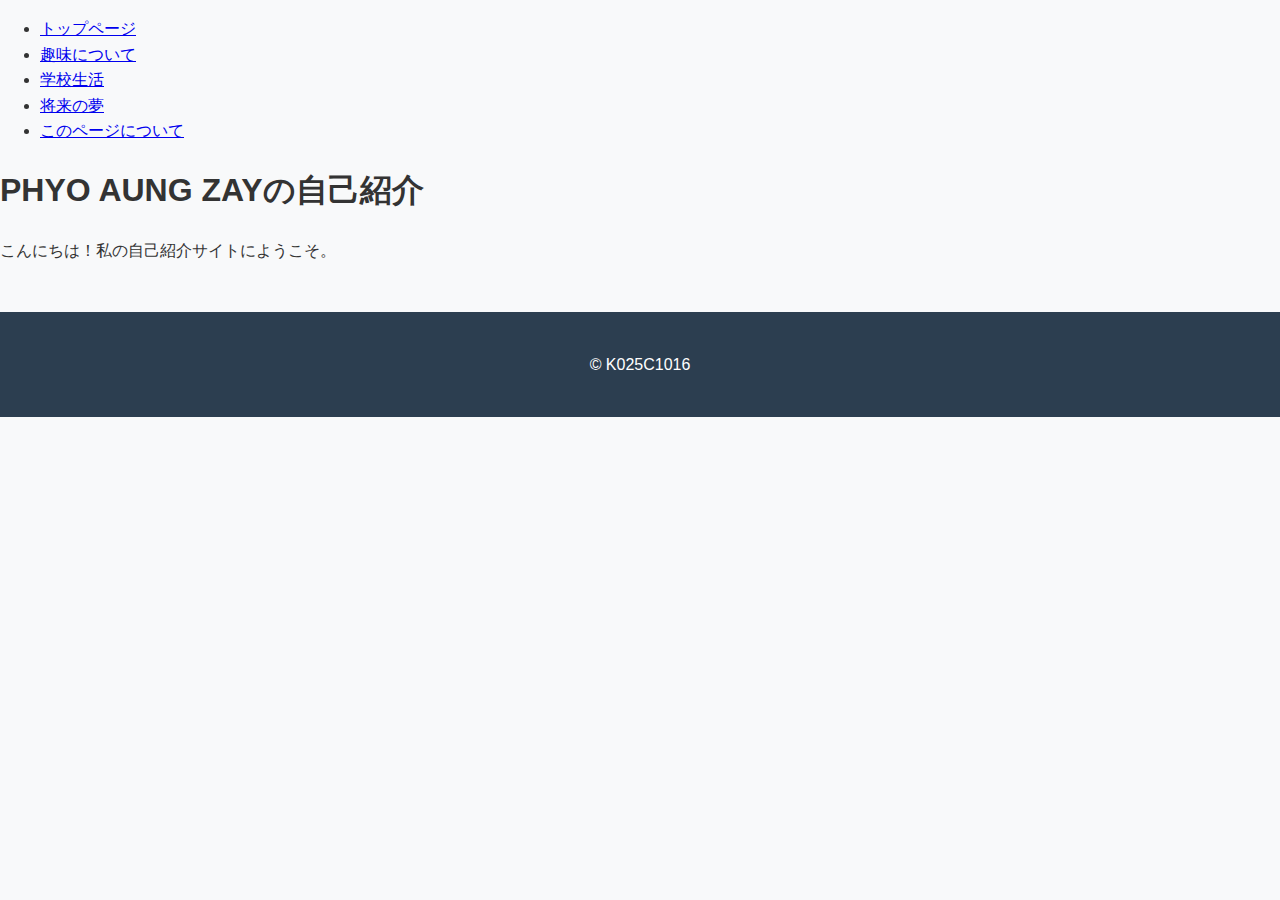
<file: index.html>
<!DOCTYPE html>
<html lang="ja">
<head>
    <meta charset="UTF-8">
    <title>自己紹介</title>
    <link rel="stylesheet" href="style.css">
</head>
<body>
    <body>
    <!-- メニュー -->
    <nav>
        <ul>
            <li><a href="index.html">トップページ</a></li>
            <li><a href="hobby.html">趣味について</a></li>
            <li><a href="school.html">学校生活</a></li>
            <li><a href="dream.html">将来の夢</a></li>
            <li><a href="about.html">このページについて</a></li>
        </ul>
    </nav>

    <h1>PHYO AUNG ZAYの自己紹介</h1>
    <p>こんにちは！私の自己紹介サイトにようこそ。</p>

    <!-- コピーライト -->
    <footer>
        <p>&copy; K025C1016</p>
    </footer>
</body>
</body>
</html>
</file>
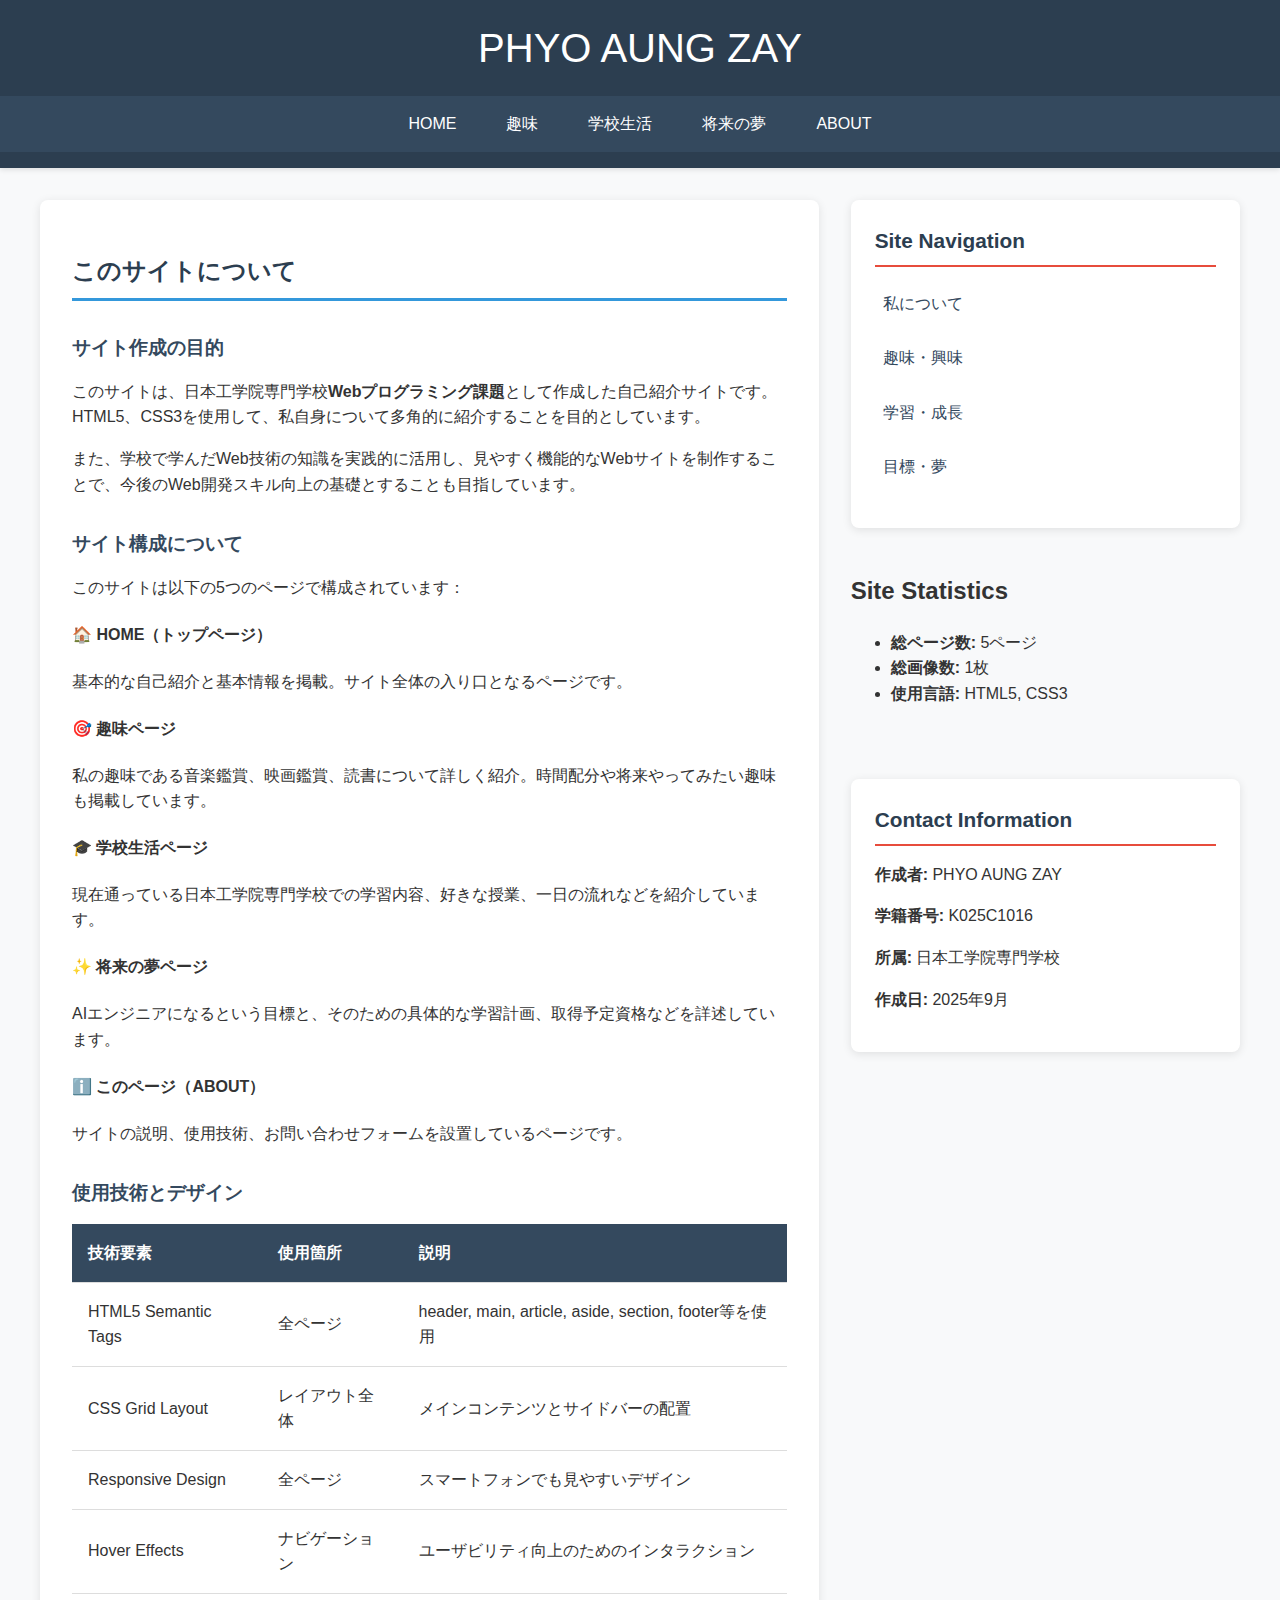
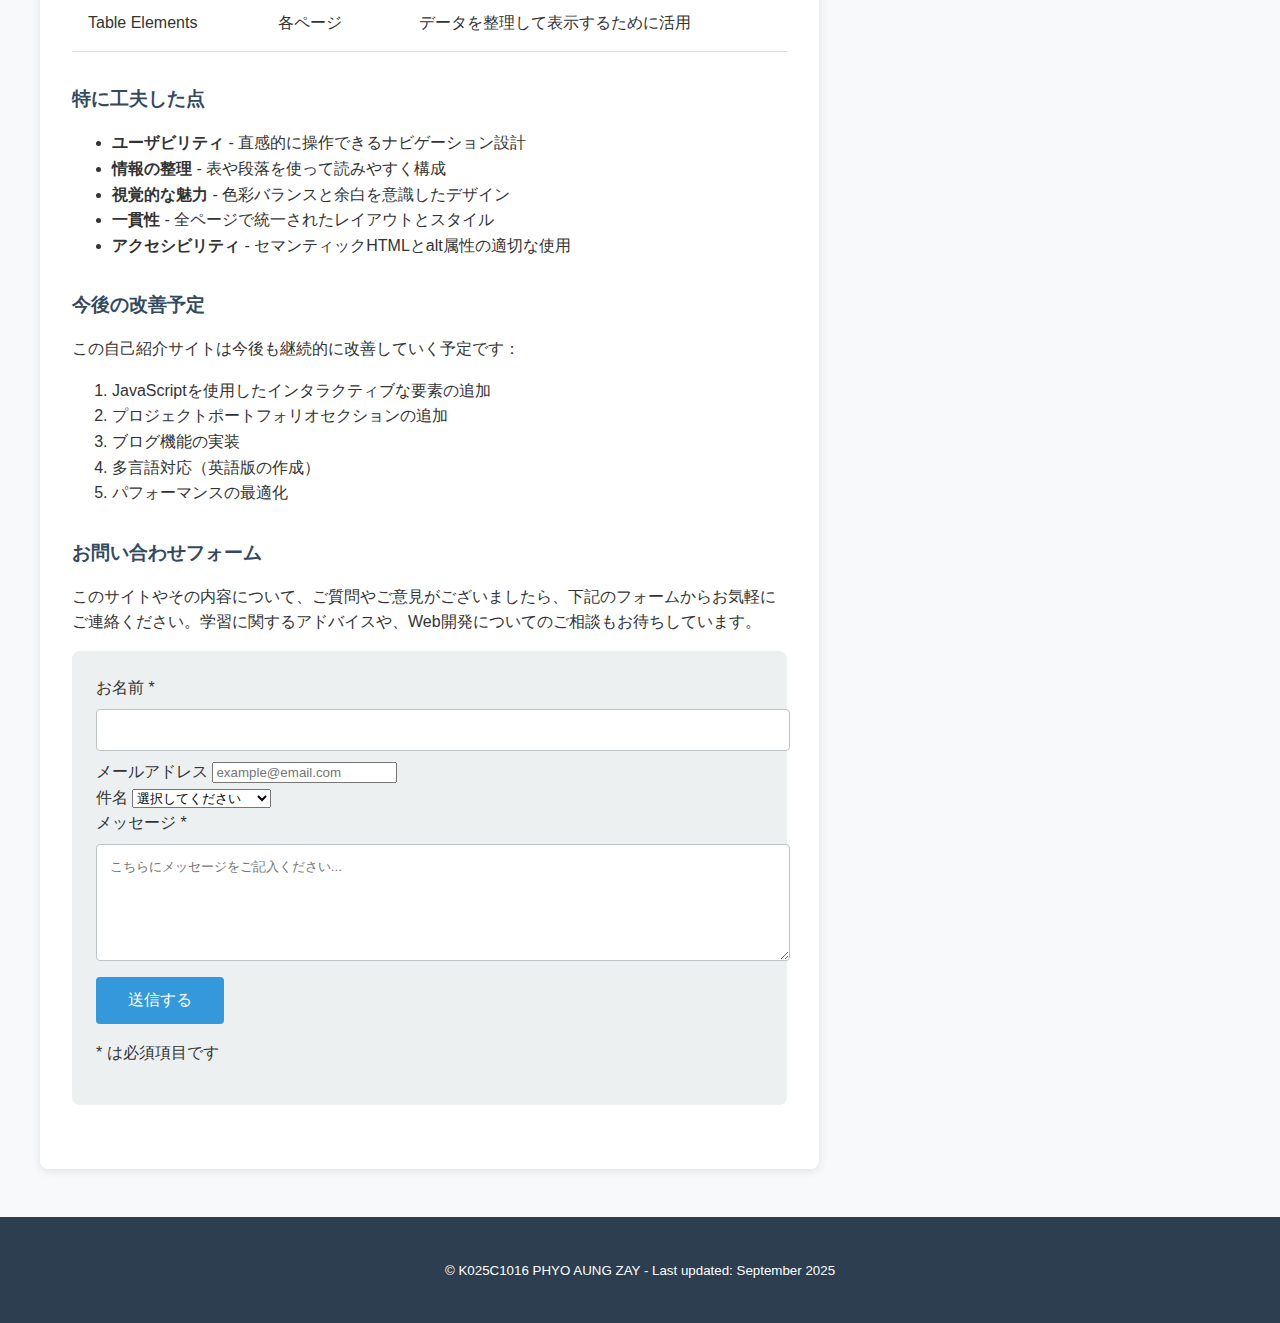
<file: about.html>
<!DOCTYPE html>
<html lang="ja">
<head>
    <meta charset="UTF-8">
    <title>このサイトについて - PHYO AUNG ZAY</title>
    <link rel="stylesheet" href="style.css">
</head>
<body>
    <header>
        <h1>PHYO AUNG ZAY</h1>
        <nav>
            <ul>
                <li><a href="index.html">HOME</a></li>
                <li><a href="hobby.html">趣味</a></li>
                <li><a href="school.html">学校生活</a></li>
                <li><a href="dream.html">将来の夢</a></li>
                <li><a href="about.html">ABOUT</a></li>
            </ul>
        </nav>
    </header>
    
    <main>
        <article>
            <h2>このサイトについて</h2>
            
            <section>
                <h3>サイト作成の目的</h3>
                <p>このサイトは、日本工学院専門学校<strong>Webプログラミング課題</strong>として作成した自己紹介サイトです。HTML5、CSS3を使用して、私自身について多角的に紹介することを目的としています。</p>
                <p>また、学校で学んだWeb技術の知識を実践的に活用し、見やすく機能的なWebサイトを制作することで、今後のWeb開発スキル向上の基礎とすることも目指しています。</p>
            </section>
            
            <section>
                <h3>サイト構成について</h3>
                <p>このサイトは以下の5つのページで構成されています：</p>
                
                <div class="site-structure">
                    <div class="page-info">
                        <h4>🏠 HOME（トップページ）</h4>
                        <p>基本的な自己紹介と基本情報を掲載。サイト全体の入り口となるページです。</p>
                    </div>
                    
                    <div class="page-info">
                        <h4>🎯 趣味ページ</h4>
                        <p>私の趣味である音楽鑑賞、映画鑑賞、読書について詳しく紹介。時間配分や将来やってみたい趣味も掲載しています。</p>
                    </div>
                    
                    <div class="page-info">
                        <h4>🎓 学校生活ページ</h4>
                        <p>現在通っている日本工学院専門学校での学習内容、好きな授業、一日の流れなどを紹介しています。</p>
                    </div>
                    
                    <div class="page-info">
                        <h4>✨ 将来の夢ページ</h4>
                        <p>AIエンジニアになるという目標と、そのための具体的な学習計画、取得予定資格などを詳述しています。</p>
                    </div>
                    
                    <div class="page-info">
                        <h4>ℹ️ このページ（ABOUT）</h4>
                        <p>サイトの説明、使用技術、お問い合わせフォームを設置しているページです。</p>
                    </div>
                </div>
            </section>
            
            <section>
                <h3>使用技術とデザイン</h3>
                <table>
                    <tr>
                        <th>技術要素</th>
                        <th>使用箇所</th>
                        <th>説明</th>
                    </tr>
                    <tr>
                        <td>HTML5 Semantic Tags</td>
                        <td>全ページ</td>
                        <td>header, main, article, aside, section, footer等を使用</td>
                    </tr>
                    <tr>
                        <td>CSS Grid Layout</td>
                        <td>レイアウト全体</td>
                        <td>メインコンテンツとサイドバーの配置</td>
                    </tr>
                    <tr>
                        <td>Responsive Design</td>
                        <td>全ページ</td>
                        <td>スマートフォンでも見やすいデザイン</td>
                    </tr>
                    <tr>
                        <td>Hover Effects</td>
                        <td>ナビゲーション</td>
                        <td>ユーザビリティ向上のためのインタラクション</td>
                    </tr>
                    <tr>
                        <td>Table Elements</td>
                        <td>各ページ</td>
                        <td>データを整理して表示するために活用</td>
                    </tr>
                </table>
            </section>
            
            <section>
                <h3>特に工夫した点</h3>
                <ul class="design-points">
                    <li><strong>ユーザビリティ</strong> - 直感的に操作できるナビゲーション設計</li>
                    <li><strong>情報の整理</strong> - 表や段落を使って読みやすく構成</li>
                    <li><strong>視覚的な魅力</strong> - 色彩バランスと余白を意識したデザイン</li>
                    <li><strong>一貫性</strong> - 全ページで統一されたレイアウトとスタイル</li>
                    <li><strong>アクセシビリティ</strong> - セマンティックHTMLとalt属性の適切な使用</li>
                </ul>
            </section>
            
            <section>
                <h3>今後の改善予定</h3>
                <p>この自己紹介サイトは今後も継続的に改善していく予定です：</p>
                <ol class="improvement-list">
                    <li>JavaScriptを使用したインタラクティブな要素の追加</li>
                    <li>プロジェクトポートフォリオセクションの追加</li>
                    <li>ブログ機能の実装</li>
                    <li>多言語対応（英語版の作成）</li>
                    <li>パフォーマンスの最適化</li>
                </ol>
            </section>
            
            <section>
                <h3>お問い合わせフォーム</h3>
                <p>このサイトやその内容について、ご質問やご意見がございましたら、下記のフォームからお気軽にご連絡ください。学習に関するアドバイスや、Web開発についてのご相談もお待ちしています。</p>
                
                <form method="post" action="https://ss655762.stars.ne.jp/php/result.php">
                    <div class="form-group">
                        <label for="name">お名前 <span class="required">*</span></label>
                        <input type="text" name="name" id="name" required>
                    </div>
                    
                    <div class="form-group">
                        <label for="email">メールアドレス</label>
                        <input type="email" name="email" id="email" placeholder="example@email.com">
                    </div>
                    
                    <div class="form-group">
                        <label for="subject">件名</label>
                        <select name="subject" id="subject">
                            <option value="">選択してください</option>
                            <option value="質問">サイトに関する質問</option>
                            <option value="感想">感想・コメント</option>
                            <option value="技術">技術的な相談</option>
                            <option value="その他">その他</option>
                        </select>
                    </div>
                    
                    <div class="form-group">
                        <label for="message">メッセージ <span class="required">*</span></label>
                        <textarea name="message" id="message" rows="6" placeholder="こちらにメッセージをご記入ください..." required></textarea>
                    </div>
                    
                    <div class="form-group">
                        <input type="submit" value="送信する" class="submit-button">
                    </div>
                    
                    <p class="form-note"><span class="required">*</span> は必須項目です</p>
                </form>
            </section>
        </article>
        
        <aside>
            <nav class="sideNav">
                <h2>Site Navigation</h2>
                <ul>
                    <li><a href="index.html">私について</a></li>
                    <li><a href="hobby.html">趣味・興味</a></li>
                    <li><a href="school.html">学習・成長</a></li>
                    <li><a href="dream.html">目標・夢</a></li>
                </ul>
            </nav>
            
            <section class="site-stats">
                <h2>Site Statistics</h2>
                <ul>
                    <li><strong>総ページ数:</strong> 5ページ</li>
                    <li><strong>総画像数:</strong> 1枚</li>
                    <li><strong>使用言語:</strong> HTML5, CSS3</li>
                </ul>
            </section>
            
            <section class="contact-info">
                <h2>Contact Information</h2>
                <p><strong>作成者:</strong> PHYO AUNG ZAY</p>
                <p><strong>学籍番号:</strong> K025C1016</p>
                <p><strong>所属:</strong> 日本工学院専門学校</p>
                <p><strong>作成日:</strong> 2025年9月</p>
            </section>
        </aside>
    </main>
    
    <footer>
        <p><small>&copy; K025C1016 PHYO AUNG ZAY - Last updated: September 2025</small></p>
    </footer>
</body>
</html>
</file>
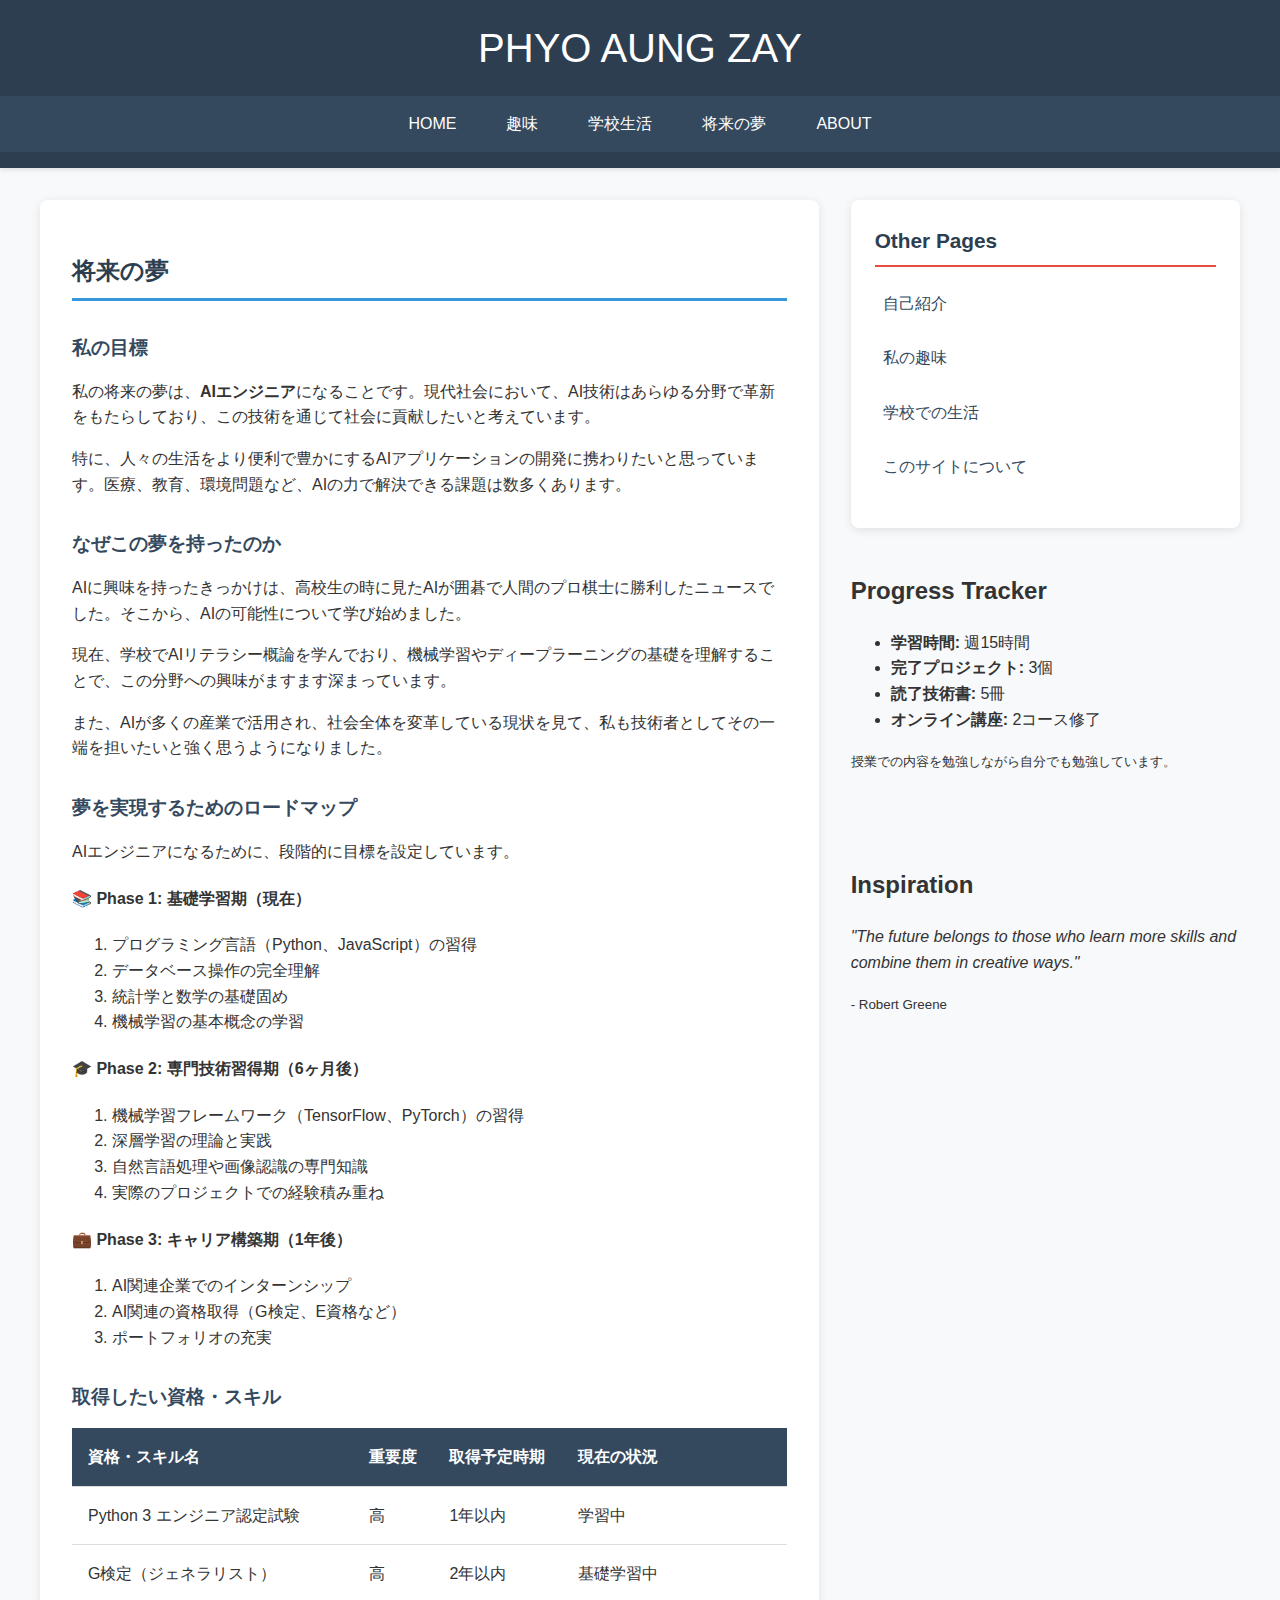
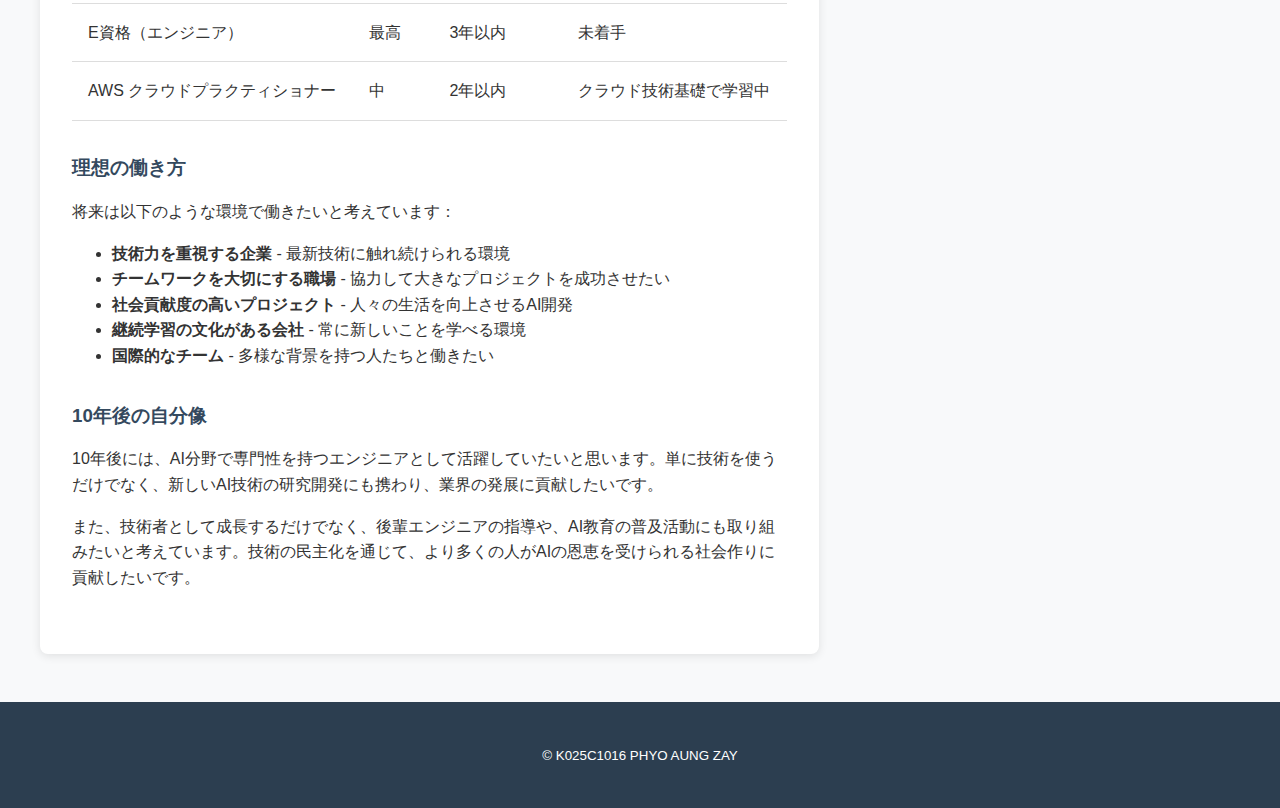
<file: dream.html>
<!DOCTYPE html>
<html lang="ja">
<head>
    <meta charset="UTF-8">
    <title>将来の夢 - PHYO AUNG ZAY</title>
    <link rel="stylesheet" href="style.css">
</head>
<body>
    <header>
        <h1>PHYO AUNG ZAY</h1>
        <nav>
            <ul>
                <li><a href="index.html">HOME</a></li>
                <li><a href="hobby.html">趣味</a></li>
                <li><a href="school.html">学校生活</a></li>
                <li><a href="dream.html">将来の夢</a></li>
                <li><a href="about.html">ABOUT</a></li>
            </ul>
        </nav>
    </header>
    
    <main>
        <article>
            <h2>将来の夢</h2>
            
            <section>
                <h3>私の目標</h3>
                <p>私の将来の夢は、<strong>AIエンジニア</strong>になることです。現代社会において、AI技術はあらゆる分野で革新をもたらしており、この技術を通じて社会に貢献したいと考えています。</p>
                <p>特に、人々の生活をより便利で豊かにするAIアプリケーションの開発に携わりたいと思っています。医療、教育、環境問題など、AIの力で解決できる課題は数多くあります。</p>
            </section>
            
            <section>
                <h3>なぜこの夢を持ったのか</h3>
                <p>AIに興味を持ったきっかけは、高校生の時に見たAIが囲碁で人間のプロ棋士に勝利したニュースでした。そこから、AIの可能性について学び始めました。</p>
                <p>現在、学校でAIリテラシー概論を学んでおり、機械学習やディープラーニングの基礎を理解することで、この分野への興味がますます深まっています。</p>
                <p>また、AIが多くの産業で活用され、社会全体を変革している現状を見て、私も技術者としてその一端を担いたいと強く思うようになりました。</p>
            </section>
            
            <section>
                <h3>夢を実現するためのロードマップ</h3>
                <p>AIエンジニアになるために、段階的に目標を設定しています。</p>
                
                <div class="roadmap">
                    <div class="roadmap-phase">
                        <h4>📚 Phase 1: 基礎学習期（現在）</h4>
                        <ol>
                            <li>プログラミング言語（Python、JavaScript）の習得</li>
                            <li>データベース操作の完全理解</li>
                            <li>統計学と数学の基礎固め</li>
                            <li>機械学習の基本概念の学習</li>
                        </ol>
                    </div>
                    
                    <div class="roadmap-phase">
                        <h4>🎓 Phase 2: 専門技術習得期（6ヶ月後）</h4>
                        <ol>
                            <li>機械学習フレームワーク（TensorFlow、PyTorch）の習得</li>
                            <li>深層学習の理論と実践</li>
                            <li>自然言語処理や画像認識の専門知識</li>
                            <li>実際のプロジェクトでの経験積み重ね</li>
                        </ol>
                    </div>
                    
                    <div class="roadmap-phase">
                        <h4>💼 Phase 3: キャリア構築期（1年後）</h4>
                        <ol>
                            <li>AI関連企業でのインターンシップ</li>
                            <li>AI関連の資格取得（G検定、E資格など）</li>
                            <li>ポートフォリオの充実</li>
                        </ol>
                    </div>
                </div>
            </section>
            
            <section>
                <h3>取得したい資格・スキル</h3>
                <table>
                    <tr>
                        <th>資格・スキル名</th>
                        <th>重要度</th>
                        <th>取得予定時期</th>
                        <th>現在の状況</th>
                    </tr>
                    <tr>
                        <td>Python 3 エンジニア認定試験</td>
                        <td>高</td>
                        <td>1年以内</td>
                        <td>学習中</td>
                    </tr>
                    <tr>
                        <td>G検定（ジェネラリスト）</td>
                        <td>高</td>
                        <td>2年以内</td>
                        <td>基礎学習中</td>
                    </tr>
                    <tr>
                        <td>E資格（エンジニア）</td>
                        <td>最高</td>
                        <td>3年以内</td>
                        <td>未着手</td>
                    </tr>
                    <tr>
                        <td>AWS クラウドプラクティショナー</td>
                        <td>中</td>
                        <td>2年以内</td>
                        <td>クラウド技術基礎で学習中</td>
                    </tr>
                </table>
            </section>
            
            <section>
                <h3>理想の働き方</h3>
                <p>将来は以下のような環境で働きたいと考えています：</p>
                
                <ul class="work-style">
                    <li><strong>技術力を重視する企業</strong> - 最新技術に触れ続けられる環境</li>
                    <li><strong>チームワークを大切にする職場</strong> - 協力して大きなプロジェクトを成功させたい</li>
                    <li><strong>社会貢献度の高いプロジェクト</strong> - 人々の生活を向上させるAI開発</li>
                    <li><strong>継続学習の文化がある会社</strong> - 常に新しいことを学べる環境</li>
                    <li><strong>国際的なチーム</strong> - 多様な背景を持つ人たちと働きたい</li>
                </ul>
            </section>
            
            <section>
                <h3>10年後の自分像</h3>
                <p>10年後には、AI分野で専門性を持つエンジニアとして活躍していたいと思います。単に技術を使うだけでなく、新しいAI技術の研究開発にも携わり、業界の発展に貢献したいです。</p>
                <p>また、技術者として成長するだけでなく、後輩エンジニアの指導や、AI教育の普及活動にも取り組みたいと考えています。技術の民主化を通じて、より多くの人がAIの恩恵を受けられる社会作りに貢献したいです。</p>
            </section>
        </article>
        
        <aside>
            <nav class="sideNav">
                <h2>Other Pages</h2>
                <ul>
                    <li><a href="index.html">自己紹介</a></li>
                    <li><a href="hobby.html">私の趣味</a></li>
                    <li><a href="school.html">学校での生活</a></li>
                    <li><a href="about.html">このサイトについて</a></li>
                </ul>
            </nav>
            
            <section class="dream-stats">
                <h2>Progress Tracker</h2>
                <ul>
                    <li><strong>学習時間:</strong> 週15時間</li>
                    <li><strong>完了プロジェクト:</strong> 3個</li>
                    <li><strong>読了技術書:</strong> 5冊</li>
                    <li><strong>オンライン講座:</strong> 2コース修了</li>
                </ul>
                <p><small>授業での内容を勉強しながら自分でも勉強しています。</small></p>
            </section>
            
            <section class="inspiration">
                <h2>Inspiration</h2>
                <p><em>"The future belongs to those who learn more skills and combine them in creative ways."</em></p>
                <p><small>- Robert Greene</small></p>
            </section>
        </aside>
    </main>
    
    <footer>
        <p><small>&copy; K025C1016 PHYO AUNG ZAY</small></p>
    </footer>
</body>
</html>
</file>
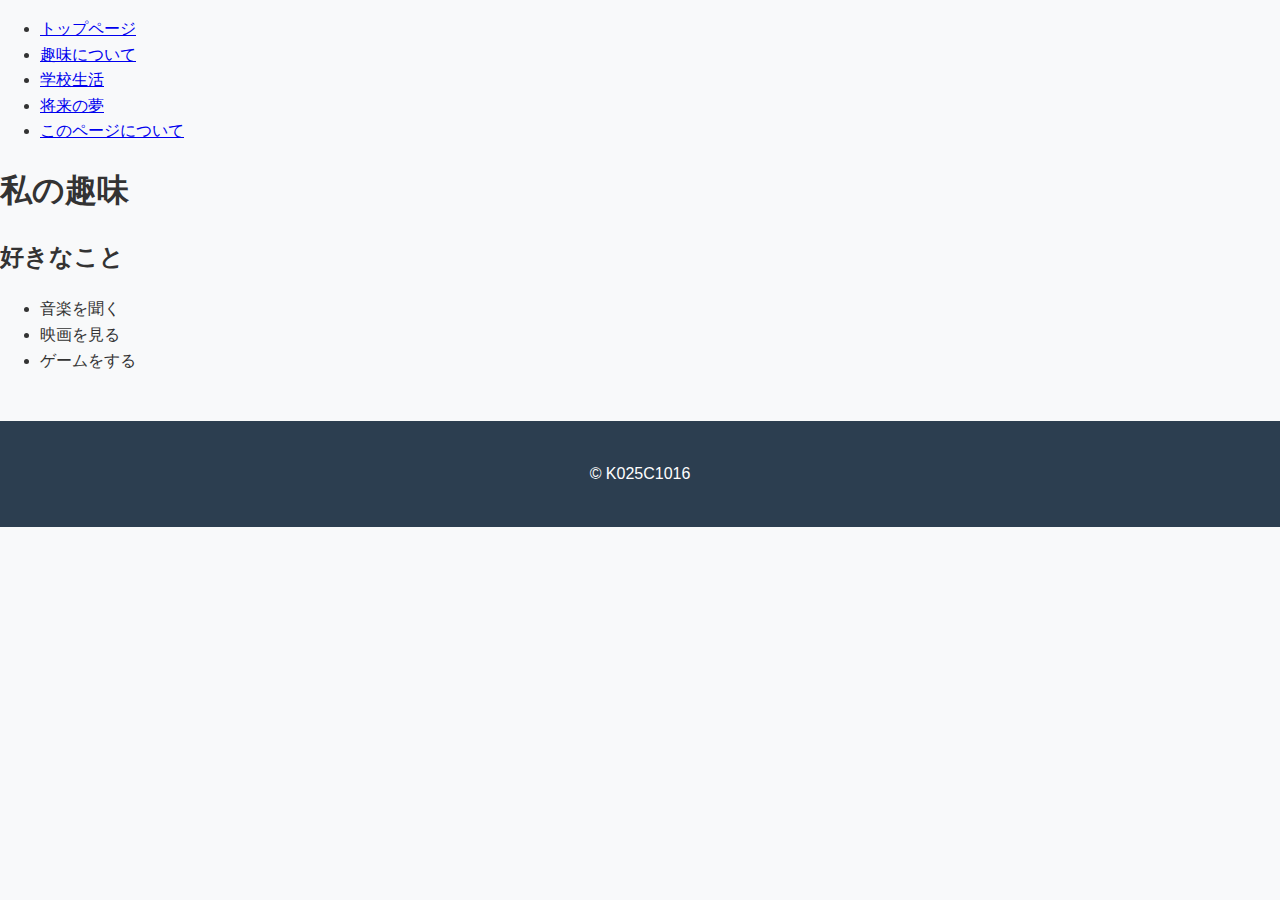
<file: hobby.html>
<!DOCTYPE html>
<html lang="ja">
<head>
    <meta charset="UTF-8">
    <title>趣味について - 自己紹介</title>
    <link rel="stylesheet" href="style.css">
</head>
<body>
    <!-- メニュー -->
    <nav>
        <ul>
            <li><a href="index.html">トップページ</a></li>
            <li><a href="hobby.html">趣味について</a></li>
            <li><a href="school.html">学校生活</a></li>
            <li><a href="dream.html">将来の夢</a></li>
            <li><a href="about.html">このページについて</a></li>
        </ul>
    </nav>

    <h1>私の趣味</h1>
    
    <h2>好きなこと</h2>
    <ul>
        <li>音楽を聞く</li>
        <li>映画を見る</li>
        <li>ゲームをする</li>
    </ul>

    <!-- コピーライト -->
    <footer>
        <p>&copy; K025C1016</p>
    </footer>
</body>
</html>
</file>
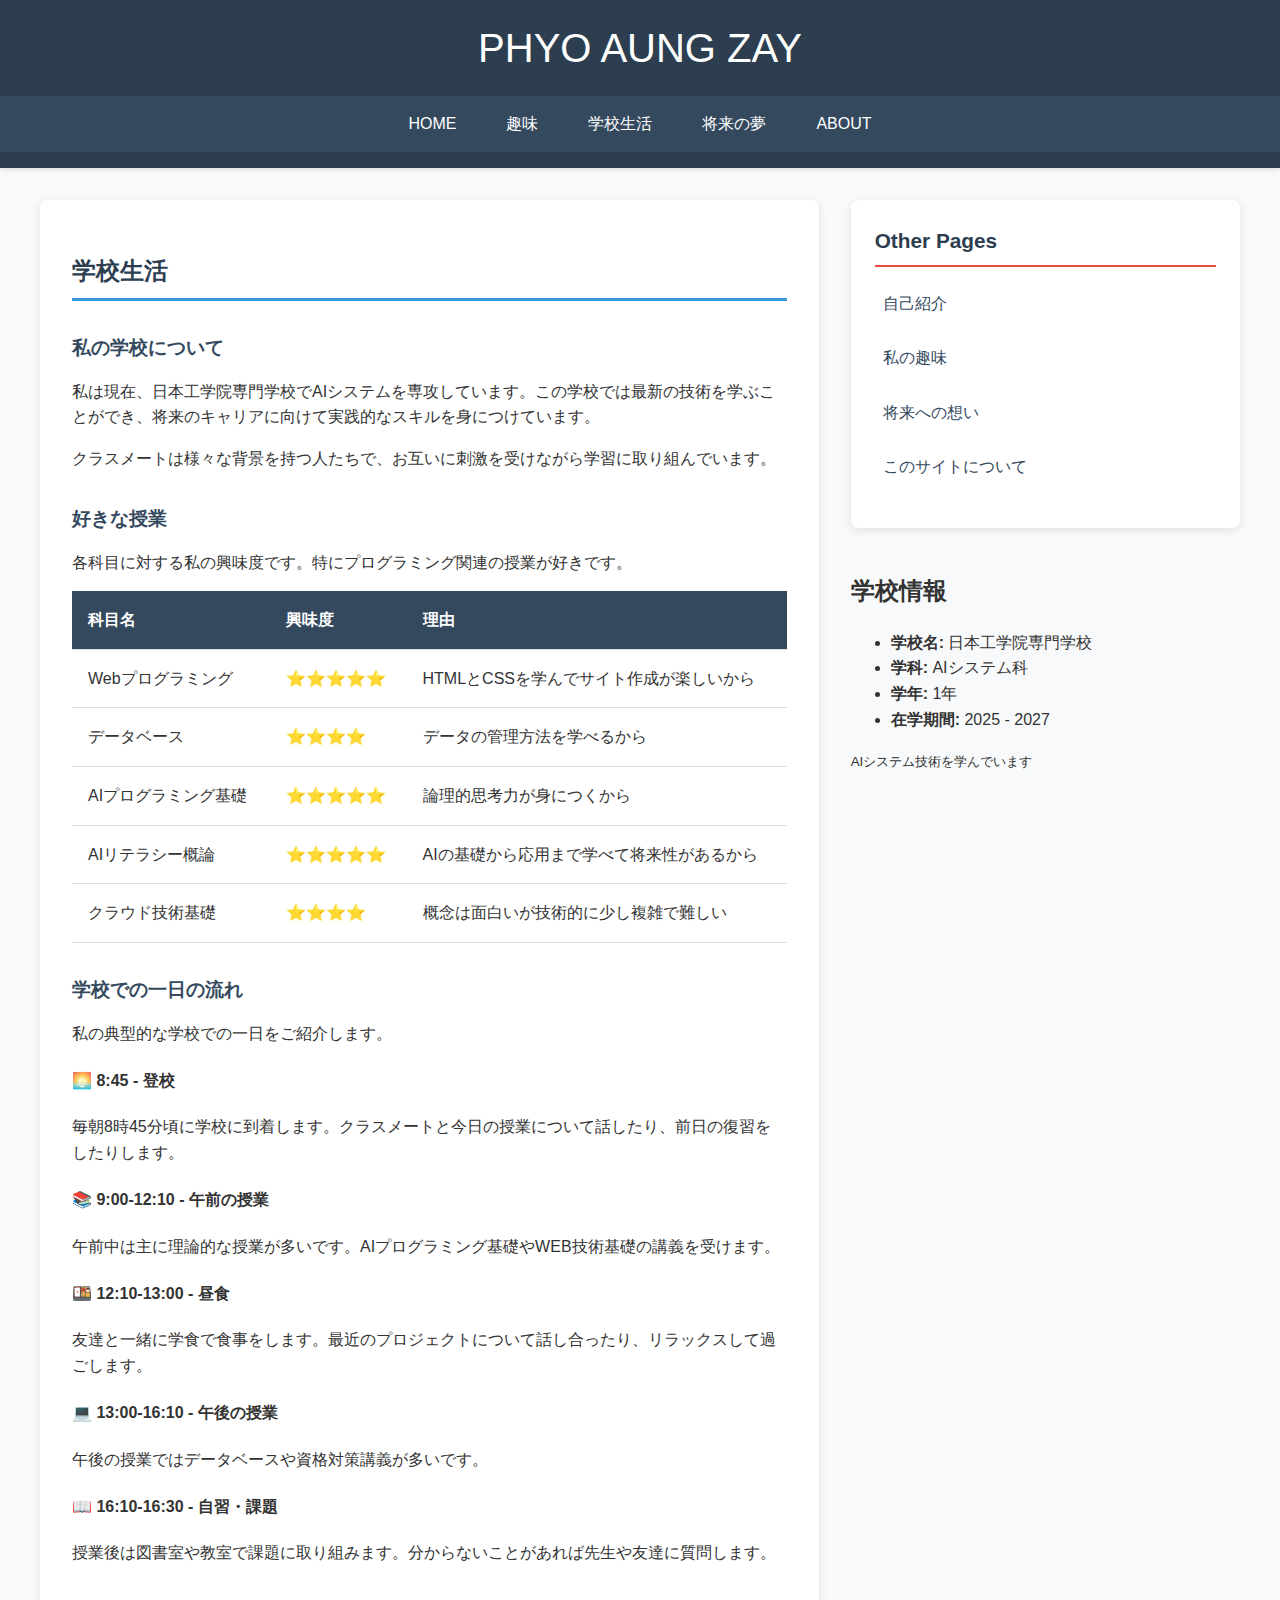
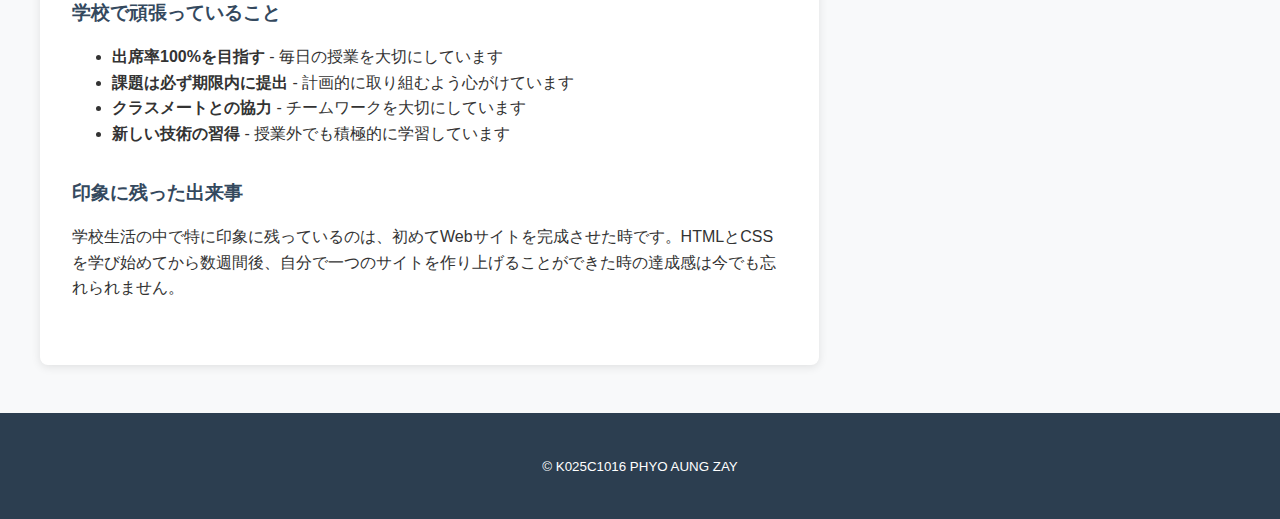
<file: school.html>
<!DOCTYPE html>
<html lang="ja">
<head>
    <meta charset="UTF-8">
    <title>学校生活 - PHYO AUNG ZAY</title>
    <link rel="stylesheet" href="style.css">
</head>
<body>
    <header>
        <h1>PHYO AUNG ZAY</h1>
        <nav>
            <ul>
                <li><a href="index.html">HOME</a></li>
                <li><a href="hobby.html">趣味</a></li>
                <li><a href="school.html">学校生活</a></li>
                <li><a href="dream.html">将来の夢</a></li>
                <li><a href="about.html">ABOUT</a></li>
            </ul>
        </nav>
    </header>
    
    <main>
        <article>
            <h2>学校生活</h2>
            
            <section>
                <h3>私の学校について</h3>
                <p>私は現在、日本工学院専門学校でAIシステムを専攻しています。この学校では最新の技術を学ぶことができ、将来のキャリアに向けて実践的なスキルを身につけています。</p>
                <p>クラスメートは様々な背景を持つ人たちで、お互いに刺激を受けながら学習に取り組んでいます。</p>
            </section>
            
            <section>
                <h3>好きな授業</h3>
                <p>各科目に対する私の興味度です。特にプログラミング関連の授業が好きです。</p>
                
                <table>
                    <tr>
                        <th>科目名</th>
                        <th>興味度</th>
                        <th>理由</th>
                    </tr>
                    <tr>
                        <td>Webプログラミング</td>
                        <td>⭐⭐⭐⭐⭐</td>
                        <td>HTMLとCSSを学んでサイト作成が楽しいから</td>
                    </tr>
                    <tr>
                        <td>データベース</td>
                        <td>⭐⭐⭐⭐</td>
                        <td>データの管理方法を学べるから</td>
                    </tr>
                    <tr>
                        <td>AIプログラミング基礎</td>
                        <td>⭐⭐⭐⭐⭐</td>
                        <td>論理的思考力が身につくから</td>
                    </tr>
                    <tr>
                        <td>AIリテラシー概論</td>
                        <td>⭐⭐⭐⭐⭐</td>
                        <td>AIの基礎から応用まで学べて将来性があるから</td>  
                    </tr>
                    <tr>
                        <td>クラウド技術基礎</td>
                        <td>⭐⭐⭐⭐</td>
                        <td>概念は面白いが技術的に少し複雑で難しい</td>
                    </tr>
                </table>
            </section>
            
            <section>
                <h3>学校での一日の流れ</h3>
                <p>私の典型的な学校での一日をご紹介します。</p>
                
                <div class="daily-schedule">
                    <div class="schedule-item">
                        <h4>🌅 8:45 - 登校</h4>
                        <p>毎朝8時45分頃に学校に到着します。クラスメートと今日の授業について話したり、前日の復習をしたりします。</p>
                    </div>
                    
                    <div class="schedule-item">
                        <h4>📚 9:00-12:10 - 午前の授業</h4>
                        <p>午前中は主に理論的な授業が多いです。AIプログラミング基礎やWEB技術基礎の講義を受けます。</p>
                    </div>
                    
                    <div class="schedule-item">
                        <h4>🍱 12:10-13:00 - 昼食</h4>
                        <p>友達と一緒に学食で食事をします。最近のプロジェクトについて話し合ったり、リラックスして過ごします。</p>
                    </div>
                    
                    <div class="schedule-item">
                        <h4>💻 13:00-16:10 - 午後の授業</h4>
                        <p>午後の授業ではデータベースや資格対策講義が多いです。</p>
                    </div>
                    
                    <div class="schedule-item">
                        <h4>📖 16:10-16:30 - 自習・課題</h4>
                        <p>授業後は図書室や教室で課題に取り組みます。分からないことがあれば先生や友達に質問します。</p>
                    </div>
                </div>
            </section>
            
            <section>
                <h3>学校で頑張っていること</h3>
                <ul class="school-goals">
                    <li><strong>出席率100%を目指す</strong> - 毎日の授業を大切にしています</li>
                    <li><strong>課題は必ず期限内に提出</strong> - 計画的に取り組むよう心がけています</li>
                    <li><strong>クラスメートとの協力</strong> - チームワークを大切にしています</li>
                    <li><strong>新しい技術の習得</strong> - 授業外でも積極的に学習しています</li>
                </ul>
            </section>
            
            <section>
                <h3>印象に残った出来事</h3>
                <p>学校生活の中で特に印象に残っているのは、初めてWebサイトを完成させた時です。HTMLとCSSを学び始めてから数週間後、自分で一つのサイトを作り上げることができた時の達成感は今でも忘れられません。</p>
            </section>
        </article>
        
        <aside>
            <nav class="sideNav">
                <h2>Other Pages</h2>
                <ul>
                    <li><a href="index.html">自己紹介</a></li>
                    <li><a href="hobby.html">私の趣味</a></li>
                    <li><a href="dream.html">将来への想い</a></li>
                    <li><a href="about.html">このサイトについて</a></li>
                </ul>
            </nav>
            
            <section class="school-info">
                <h2>学校情報</h2>
                <ul>
                    <li><strong>学校名:</strong> 日本工学院専門学校</li>
                    <li><strong>学科:</strong> AIシステム科</li>
                    <li><strong>学年:</strong> 1年</li>
                    <li><strong>在学期間:</strong> 2025 - 2027</li>
                </ul>
                <p><small>AIシステム技術を学んでいます</small></p>
            </section>
        </aside>
    </main>
    
    <footer>
        <p><small>&copy; K025C1016 PHYO AUNG ZAY</small></p>
    </footer>
</body>
</html>
</file>
<file: style.css>
/* style.css */
body {
    font-family: 'Segoe UI', Tahoma, Geneva, Verdana, sans-serif;
    margin: 0;
    padding: 0;
    background-color: #f8f9fa;
    line-height: 1.6;
    color: #333;
}

/* Header Styles */
header {
    background-color: #2c3e50;
    color: white;
    padding: 1rem 0;
    box-shadow: 0 2px 5px rgba(0,0,0,0.1);
}

header h1 {
    text-align: center;
    margin: 0 0 1rem 0;
    font-size: 2.5rem;
    font-weight: 300;
}

header nav ul {
    list-style: none;
    padding: 0;
    margin: 0;
    display: flex;
    justify-content: center;
    background-color: #34495e;
}

header nav li {
    margin: 0;
}

header nav a {
    display: block;
    color: white;
    text-decoration: none;
    padding: 15px 25px;
    transition: background-color 0.3s ease;
    font-weight: 500;
}

header nav a:hover {
    background-color: #4a6741;
}

/* Main Content Layout */
main {
    max-width: 1200px;
    margin: 2rem auto;
    padding: 0 1rem;
    display: grid;
    grid-template-columns: 2fr 1fr;
    gap: 2rem;
}

/* Article Styles */
article {
    background-color: white;
    padding: 2rem;
    border-radius: 8px;
    box-shadow: 0 2px 10px rgba(0,0,0,0.1);
}

article h2 {
    color: #2c3e50;
    border-bottom: 3px solid #3498db;
    padding-bottom: 0.5rem;
    margin-bottom: 1.5rem;
}

article h3 {
    color: #34495e;
    margin-top: 2rem;
    margin-bottom: 1rem;
}

section {
    margin-bottom: 2rem;
}

/* Profile Info List */
.profile-info {
    background-color: #ecf0f1;
    padding: 1.5rem;
    border-radius: 5px;
    border-left: 4px solid #3498db;
}

.profile-info li {
    margin-bottom: 0.8rem;
    font-size: 1.1rem;
}

/* Center alignment */
.center {
    text-align: center;
}

/* Image styles */
img {
    max-width: 100%;
    height: auto;
    border-radius: 8px;
}

/* Aside/Sidebar Styles */
aside {
    display: flex;
    flex-direction: column;
    gap: 1.5rem;
}

.sideNav, .contact-info {
    background-color: white;
    padding: 1.5rem;
    border-radius: 8px;
    box-shadow: 0 2px 10px rgba(0,0,0,0.1);
}

.sideNav h2, .contact-info h2 {
    color: #2c3e50;
    margin-top: 0;
    margin-bottom: 1rem;
    font-size: 1.3rem;
    border-bottom: 2px solid #e74c3c;
    padding-bottom: 0.5rem;
}

.sideNav ul {
    list-style: none;
    padding: 0;
}

.sideNav li {
    margin-bottom: 0.8rem;
}

.sideNav a {
    color: #34495e;
    text-decoration: none;
    padding: 0.5rem;
    display: block;
    border-radius: 4px;
    transition: background-color 0.3s ease;
}

.sideNav a:hover {
    background-color: #ecf0f1;
    color: #2c3e50;
}

/* Footer */
footer {
    background-color: #2c3e50;
    color: white;
    text-align: center;
    padding: 1.5rem;
    margin-top: 3rem;
}

/* Table styles (for other pages) */
table {
    width: 100%;
    border-collapse: collapse;
    margin: 1rem 0;
    background-color: white;
}

table th, table td {
    padding: 1rem;
    text-align: left;
    border-bottom: 1px solid #ddd;
}

table th {
    background-color: #34495e;
    color: white;
}

table tr:hover {
    background-color: #f5f5f5;
}

/* Form styles */
form {
    background-color: #ecf0f1;
    padding: 1.5rem;
    border-radius: 8px;
    margin: 1rem 0;
}

input[type="text"], textarea {
    width: 100%;
    padding: 0.8rem;
    margin: 0.5rem 0;
    border: 1px solid #bdc3c7;
    border-radius: 4px;
    font-family: inherit;
}

input[type="submit"] {
    background-color: #3498db;
    color: white;
    padding: 0.8rem 2rem;
    border: none;
    border-radius: 4px;
    cursor: pointer;
    font-size: 1rem;
    transition: background-color 0.3s ease;
}

input[type="submit"]:hover {
    background-color: #2980b9;
}

/* Responsive design */
@media (max-width: 768px) {
    main {
        grid-template-columns: 1fr;
        gap: 1rem;
    }
    
    header nav ul {
        flex-direction: column;
    }
    
    header nav a {
        text-align: center;
    }
}
</file>
